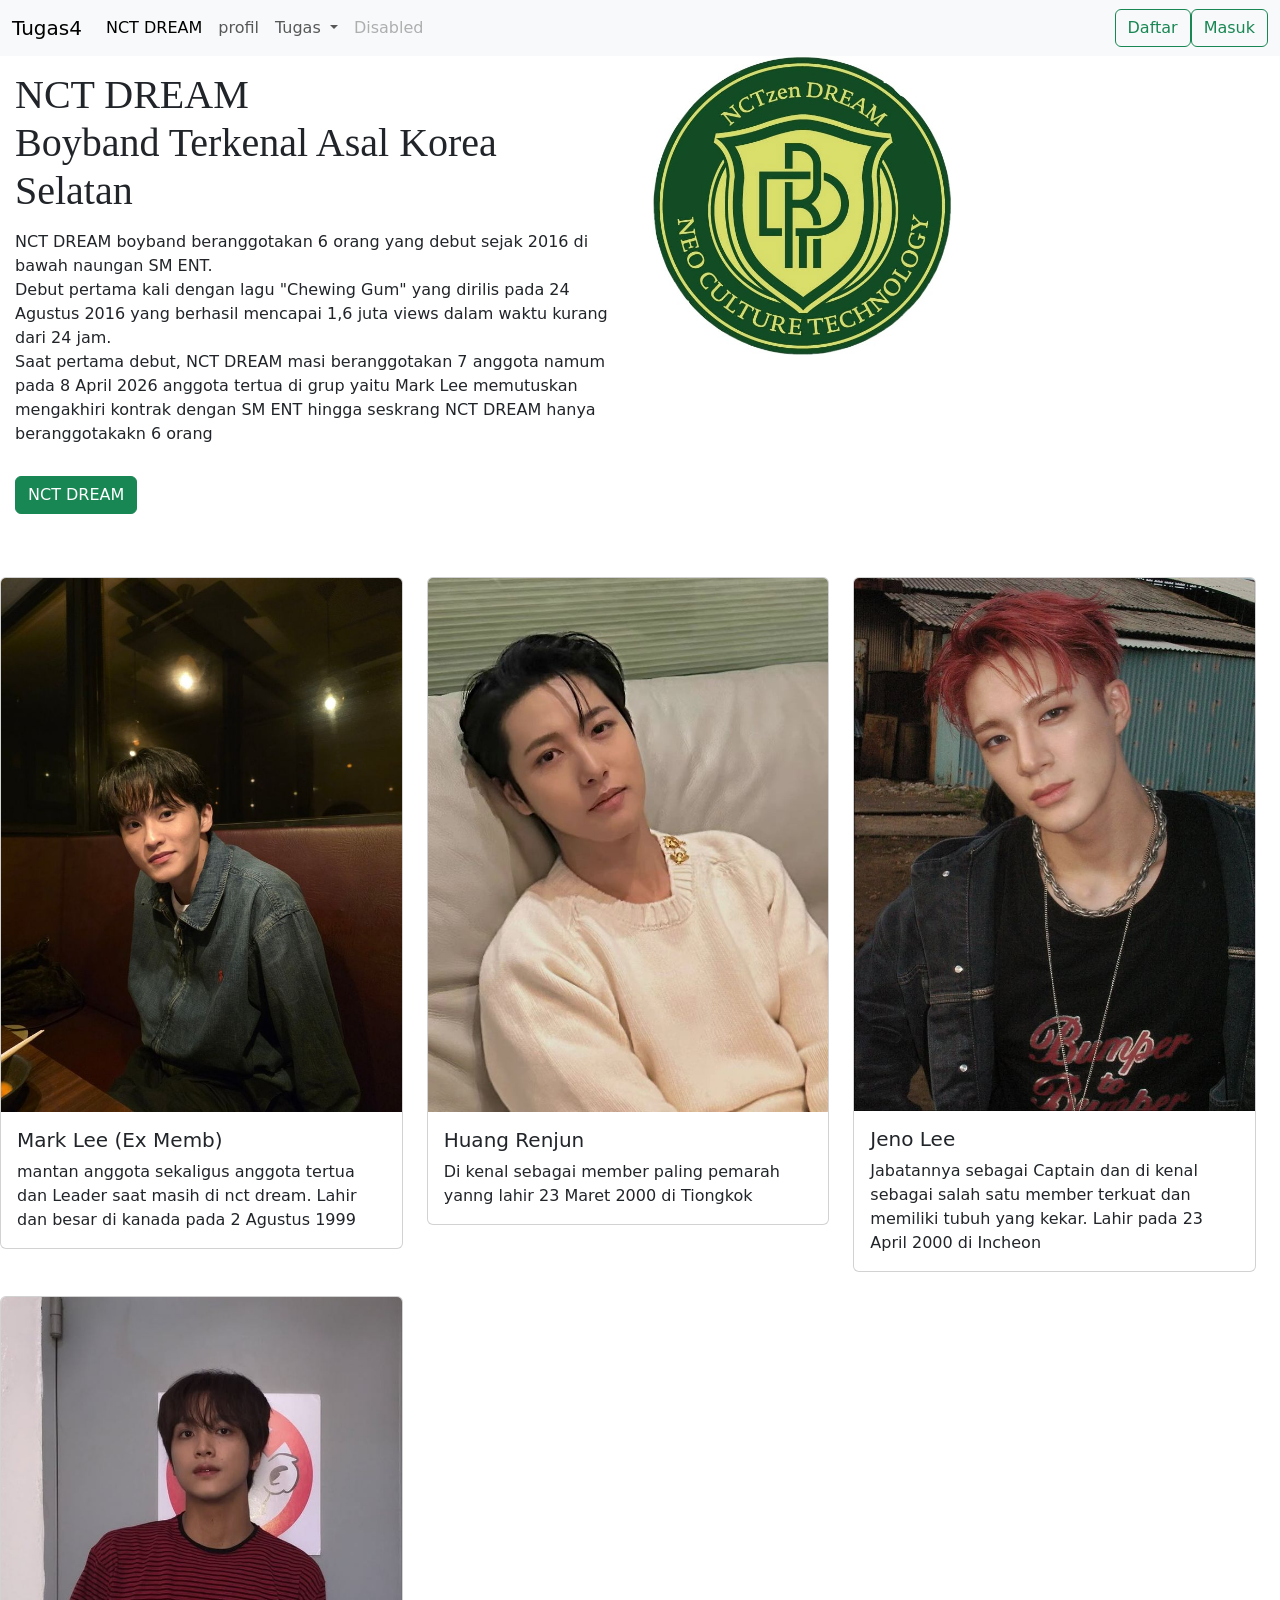
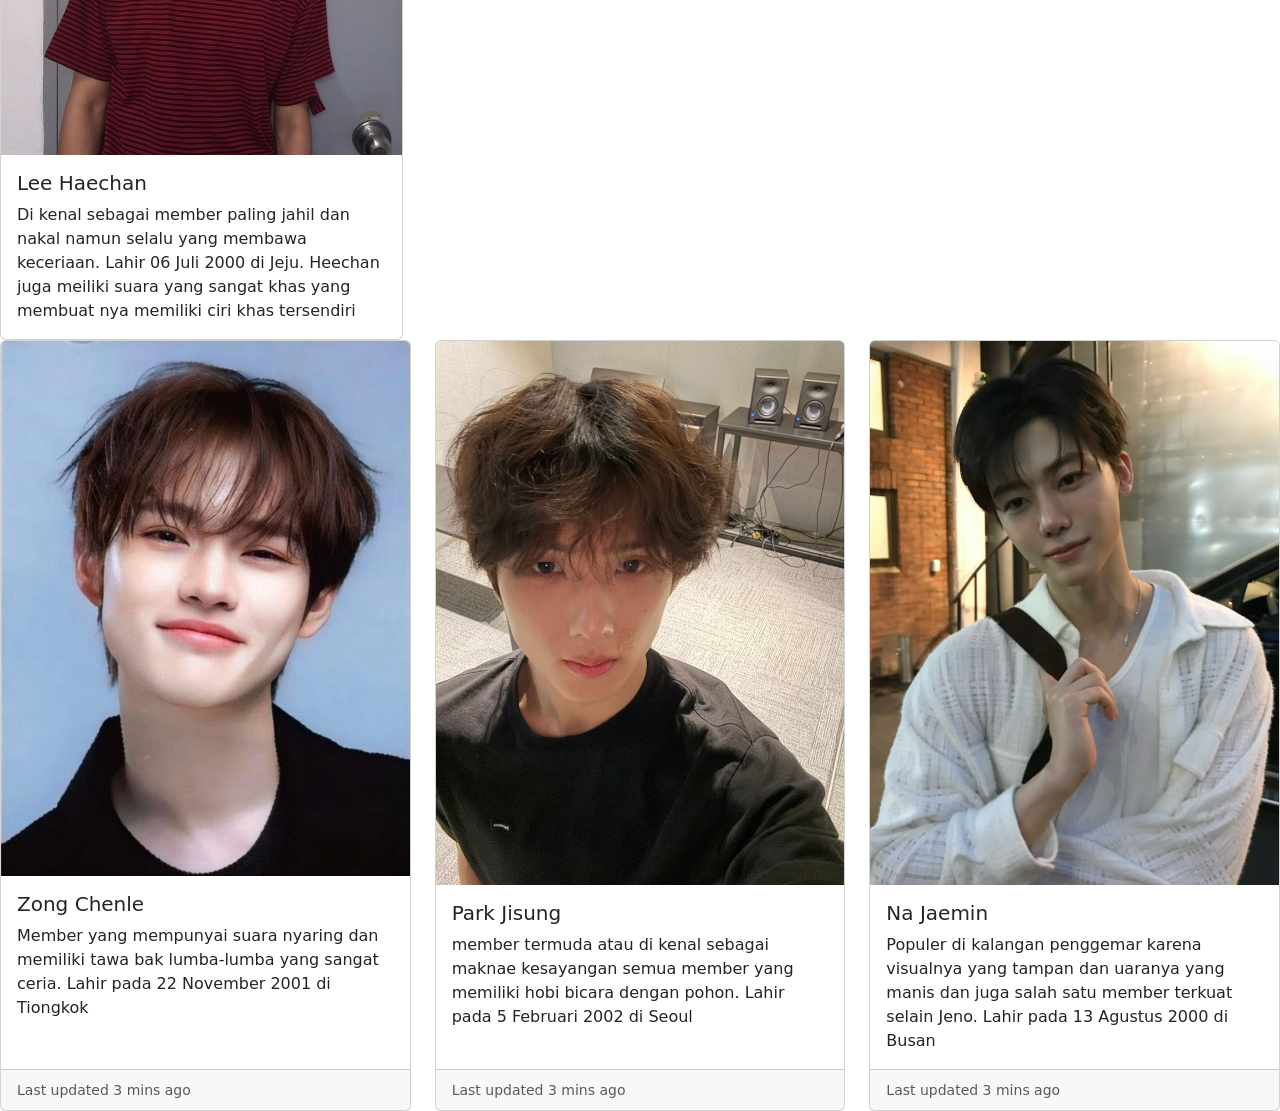
<file: index.html>
<!DOCTYPE html>
<html lang="en">
<head>
    <meta charset="UTF-8">
    <meta name="viewport" content="width=<nav class="navbar navbar-expand-lg bg-body-tertiary">
    <title>Document</title>
    <link rel="stylesheet" href="css/bootstrap.css">
</head>
<body>
    <!-- Navbar -->
    <nav class="navbar navbar-expand-lg bg-body-tertiary">
  <div class="container-fluid">
    <a class="navbar-brand" href="#">Tugas4</a>
    <button class="navbar-toggler" type="button" data-bs-toggle="collapse" data-bs-target="#navbarSupportedContent" aria-controls="navbarSupportedContent" aria-expanded="false" aria-label="Toggle navigation">
      <span class="navbar-toggler-icon"></span>
    </button>
    <div class="collapse navbar-collapse" id="navbarSupportedContent">
      <ul class="navbar-nav me-auto mb-2 mb-lg-0">
        <li class="nav-item">
          <a class="nav-link active" aria-current="page" href="https://www.instagram.com/nct_dream?stkn=MWRvZjZ2em1zaWhudQ==">NCT DREAM</a>
        </li>
        <li class="nav-item">
          <a class="nav-link" href="https://www.instagram.com/mimammamima?stkn=Mjhoamo2Nmo2anF4">profil</a>
        </li>
        <li class="nav-item dropdown">
          <a class="nav-link dropdown-toggle" href="#" role="button" data-bs-toggle="dropdown" aria-expanded="false">
            Tugas
          </a>
          <ul class="dropdown-menu">
            <li><a class="dropdown-item" href="tugas1.html">tugas1</a></li>
            <li><a class="dropdown-item" href="tugas2.html">tugas2</a></li>
            <li><hr class="dropdown-divider"></li>
            <li><a class="dropdown-item" href="tugas3.html">tugas3</a></li>
          </ul>
        </li>
        <li class="nav-item">
          <a class="nav-link disabled" aria-disabled="true">Disabled</a>
        </li>
      </ul>
        <button class="btn btn-outline-success" type="submit">Daftar</button>
        <button class="btn btn-outline-success" type="submit">Masuk</button>
      </form>
    </div>
  </div>
</nav>

<!-- hero icon -->
 <div class="row">
            <div class="col align-self-center">
            <h1 style="font-family: 'lobster', cursive; margin: 15px;">NCT DREAM<br/>Boyband Terkenal Asal Korea Selatan</h1>
            <p style="margin: 15px;">
                NCT DREAM boyband beranggotakan 6 orang yang debut sejak 2016 di bawah naungan SM ENT. <br>
                Debut pertama kali dengan lagu "Chewing Gum" yang dirilis pada 24  Agustus 2016 yang berhasil mencapai 1,6 juta views dalam waktu kurang dari 24 jam. <br>
                Saat pertama debut, NCT DREAM masi beranggotakan 7 anggota namum pada 8 April 2026 anggota tertua di grup yaitu Mark Lee memutuskan mengakhiri kontrak dengan SM ENT hingga seskrang NCT DREAM hanya beranggotakakn 6 orang
            </p>
            <a href="#" class="btn btn-success" style="margin: 15px;">NCT DREAM </a>
            </div>
            <div class="col">
                <img src="nct.jpg" alt="pacarku" width="300">
                </div>
                <div class="row row-cols-1 row-cols-md-3 g-4">
  <div class="col">
    <div class="card">
     <img src="markkk.jpg" class="card-img-top" alt="ex memb">
      <div class="card-body">
        <h5 class="card-title">Mark Lee (Ex Memb)</h5>
        <p class="card-text">mantan anggota sekaligus anggota tertua dan Leader saat masih di nct dream. Lahir dan besar di kanada pada 2 Agustus 1999</p>
      </div>
    </div>
  </div>
  <div class="col">
    <div class="card">
      <img src="renjun.jpg" class="card-img-top" alt="...">
      <div class="card-body">
        <h5 class="card-title">Huang Renjun</h5>
        <p class="card-text">Di kenal sebagai member paling pemarah yanng lahir 23 Maret 2000 di Tiongkok</p>
      </div>
    </div>
  </div>
  <div class="col">
    <div class="card">
      <img src="Jeno.jpg" class="card-img-top" alt="...">
      <div class="card-body">
        <h5 class="card-title">Jeno Lee</h5>
        <p class="card-text">Jabatannya sebagai Captain dan di kenal sebagai salah satu member terkuat dan memiliki tubuh yang kekar. Lahir pada 23 April 2000 di Incheon </p>
      </div>
    </div>
  </div>
  <div class="col">
    <div class="card" style="align-items: center;">
      <img src="PACARKU.jpg" class="card-img-top" alt="..." style="align-items: center;">
      <div class="card-body">
        <h5 class="card-title">Lee Haechan</h5>
        <p class="card-text">Di kenal sebagai member paling jahil dan nakal namun selalu yang membawa keceriaan. Lahir 06 Juli 2000 di Jeju. Heechan juga meiliki suara yang sangat khas yang membuat nya memiliki ciri khas tersendiri</p>
      </div>
    </div>
  </div>
</div>
  <div class="col">
    <div class="card h-100">
      <img src="Chenle.jpg" class="card-img-top" alt="...">
      <div class="card-body">
        <h5 class="card-title">Zong Chenle</h5>
        <p class="card-text">Member yang mempunyai suara nyaring dan memiliki tawa bak lumba-lumba yang sangat ceria. Lahir pada 22 November 2001 di Tiongkok</p>
      </div>
      <div class="card-footer">
        <small class="text-body-secondary">Last updated 3 mins ago</small>
      </div>
    </div>
  </div>
  <div class="col">
    <div class="card h-100">
      <img src="jisung.jpg" class="card-img-top" alt="...">
      <div class="card-body">
        <h5 class="card-title">Park Jisung</h5>
        <p class="card-text">member termuda atau di kenal sebagai maknae kesayangan semua member yang memiliki hobi bicara dengan pohon. Lahir pada 5 Februari 2002 di Seoul</p>
      </div>
      <div class="card-footer">
        <small class="text-body-secondary">Last updated 3 mins ago</small>
      </div>
    </div>
  </div>
  <div class="col">
    <div class="card h-100">
      <img src="jamin.jpg" class="card-img-top" alt="...">
      <div class="card-body">
        <h5 class="card-title">Na Jaemin</h5>
        <p class="card-text">Populer di kalangan penggemar karena visualnya yang tampan dan uaranya yang manis dan juga salah satu member terkuat selain Jeno. Lahir pada 13 Agustus 2000 di Busan</p>
      </div>
      <div class="card-footer">
        <small class="text-body-secondary">Last updated 3 mins ago</small>
      </div>
    </div>
  </div>
</div>
            
        </div>
    </div>
<script src="js/bootstrap.bundle.js"></script>
</body>
</html>
</file>
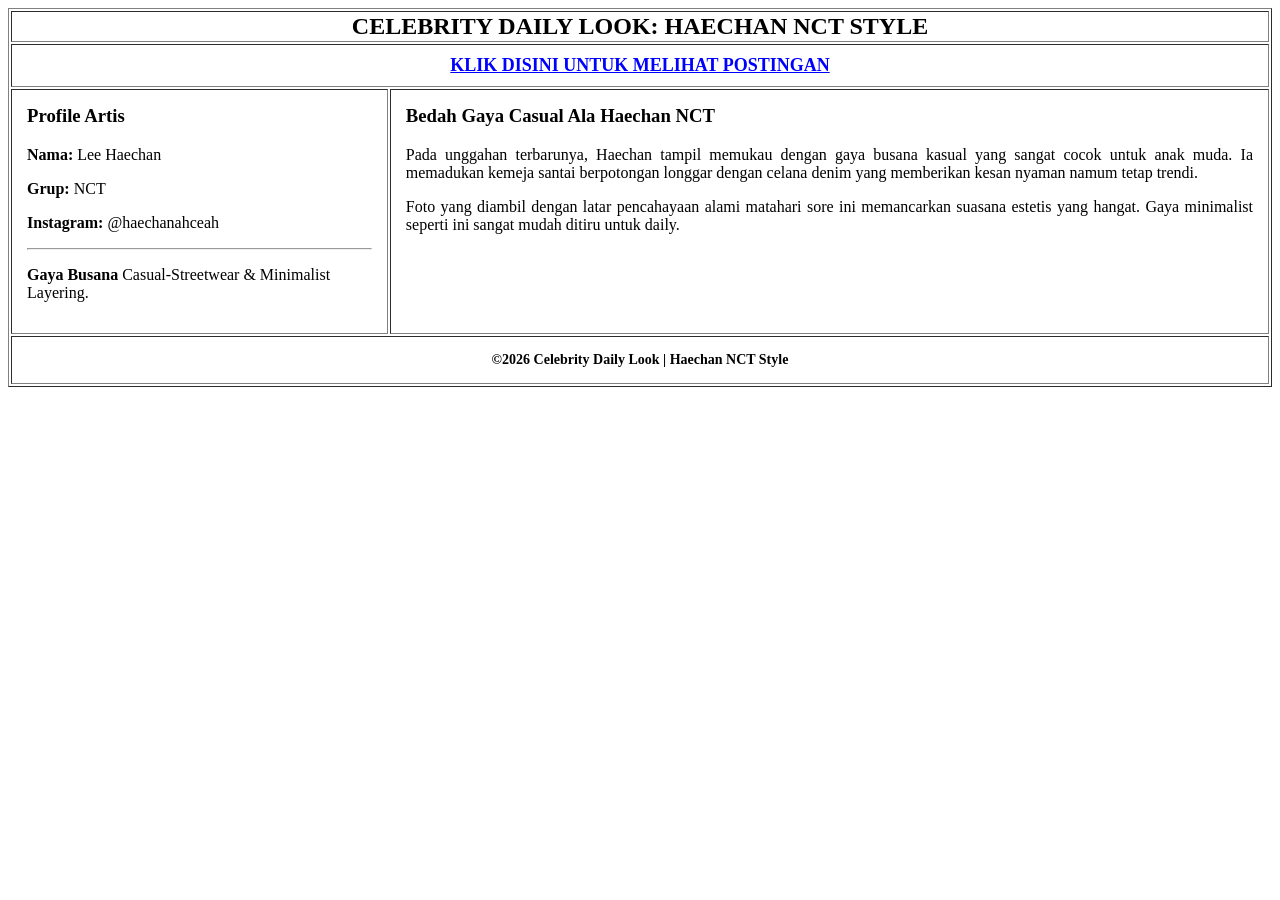
<file: tugas1.html>
<!DOCTYPE html>
<html lang="en">
<head>
    <meta charset="UTF-8">
    <meta name="viewport" content="width=>, initial-scale=1.0">
    <title>Document</title>
</head>
<body>
    <table border="1">
        <tr>
            <th colspan="2" class="header">
                <span style="font-size: 24px; vertical-align: middle;">CELEBRITY DAILY LOOK: HAECHAN NCT STYLE</span>
            </th>
        </tr>
        <tr>
            <td colspan="2" style="text-align: center; padding: 10px;">
                <a href="https://www.instagram.com/p/DcIMO3zlLA9/?img_index=11&igsi=bW52MGY0dnN2MnBu" target="_blank" style="font-size: 18px; font-weight: bold; color: blue;">
                     KLIK DISINI UNTUK MELIHAT POSTINGAN
                </a>
            </td>
        </tr>
        <tr>
            <td width="30%" style="vertical-align: top; padding: 15px;">
                <h3 style="margin-top: 0;">Profile Artis</h3>
                <p><strong>Nama:</strong> Lee Haechan</p>
                <p><strong>Grup:</strong> NCT</p>
                <P><strong>Instagram:</strong> @haechanahceah</P>
                <hr>
                <p><strong>Gaya Busana</strong> Casual-Streetwear & Minimalist Layering.</p>
            </td>
            <td width="70%" style="vertical-align: top; padding: 15px; text-align: justify;">
                <h3 style="margin-top: 0;"> Bedah Gaya Casual Ala Haechan NCT</h3>
                <P>Pada unggahan terbarunya, Haechan tampil  memukau dengan gaya busana kasual yang sangat cocok untuk anak muda. Ia memadukan kemeja santai berpotongan longgar dengan celana denim yang memberikan kesan nyaman namum tetap trendi.</P>
                <p>Foto yang diambil dengan latar pencahayaan alami matahari sore ini memancarkan suasana estetis yang hangat. Gaya minimalist seperti ini sangat mudah ditiru untuk daily.</p>
            </td>
        </tr>
        <tr>
            <td colspan="2" style="text-align: center; padding: 15px; font-size: 14px;">
                <strong>&copy;2026 Celebrity Daily Look | Haechan NCT Style</strong>
            </td>
        </tr>
    </table>
</body>
</html>
</file>
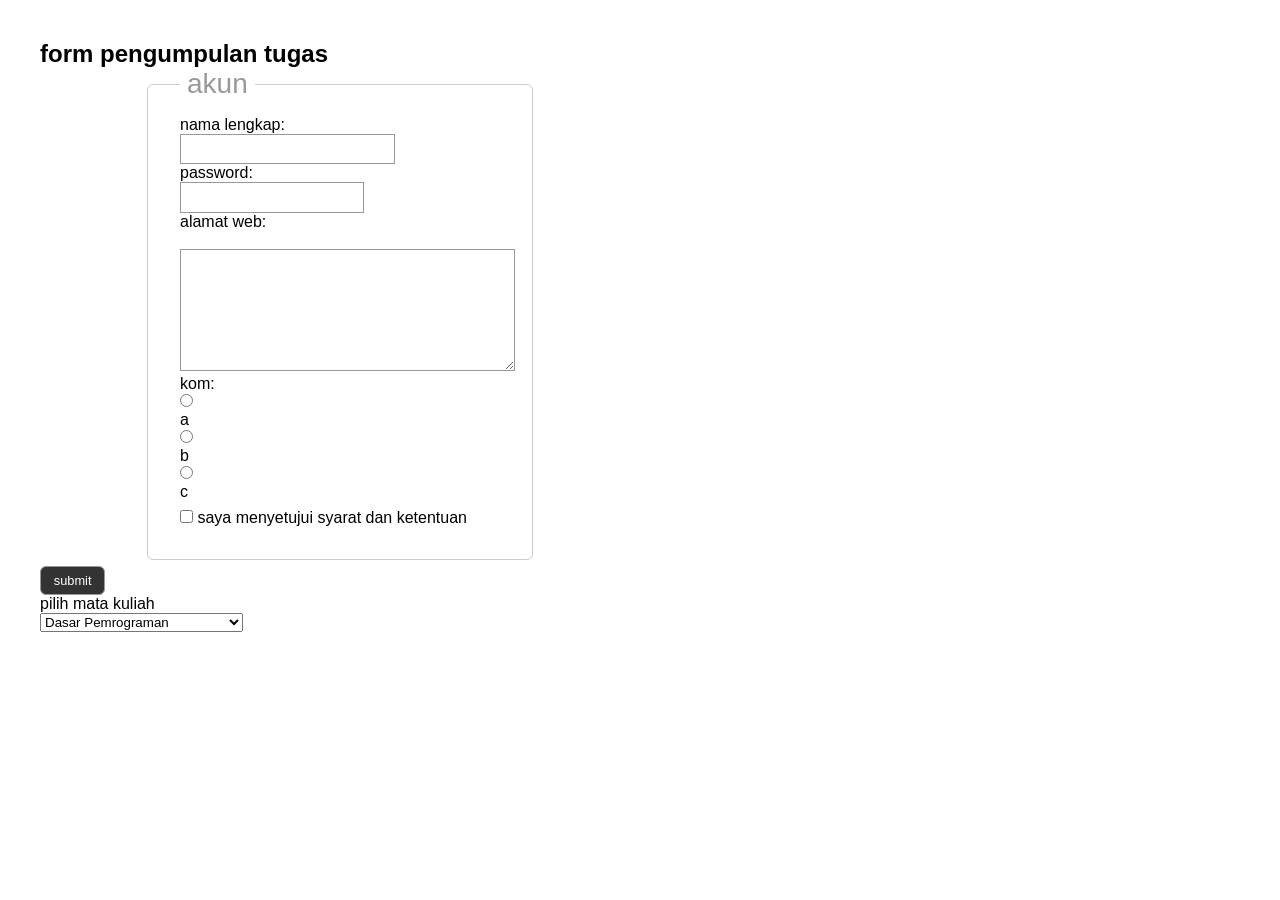
<file: tugas2.html>
<!DOCTYPE html>
<html lang="en">
<head>
    <meta charset="UTF-8">
    <meta name="viewport" content="width=device-width, initial-scale=1.0">
    <title>Tugas2</title>
    <link rel="stylesheet" href="form.css">
</head>
<body style="margin: 40px;">
   <h2>form pengumpulan tugas</h2>
    <form action="#" style="width: 50%;">
       <fieldset style="margin-bottom: 1%;">
        <legend>akun</legend>

         <div class="form-group">
            <label for="nama">nama lengkap:</label>
            <input type="text" name="nama" id="nama">
        </div>

        <div class="form-group">
            <label for="pass">password:</label>
            <input type="confirm-password" id="pass" name="password">
        </div>
       
       <div class="form-group">
         <label for="alamat">alamat web:</label><br>
         <textarea name="alamat" id="alamat" rows="3" cols="30" ></textarea>
       </div>

        <div class="form-group" style="align-items: flex-start;">
            <label>kom:</label>
            <div class="option-group">
                  <input type="radio" id="a" name="kelas" value="a">
                  <label for="a">a</label>
            </div>

            <div class="form-group" style="align-items: flex-start;">

                  <input type="radio" id="b" name="kelas" value="b">
                  <label for="b">b</label>
            </div>

            <div class="form-group">
                  <input type="radio" id="c" name="kelas" value="c">
                  <label for="c">c</label>
            </div>
        </div>

        <P>
        <div class="checks">
               <input type="checkbox" name="setuju" value="setuju">
               <label>saya menyetujui syarat dan ketentuan</label>
        </div>
        </P>
       
        </div>
       </fieldset>
       

        <p>
            <div class="form-group">
                 <input type="submit" value="submit">
        </p>

        <label for="mata kuliah"> pilih mata kuliah</label>
        <select name="mata kuliah" id="mata kuliah">
           <option value="Dasar Pemrograman">Dasar Pemrograman</option>
           <option value="Pemrograman Web">Pemrograman Web</option>
           <option value="Pengantar Teknologi Informasi">Pengantar Teknologi Informasi</option>  
        </select>
           

        
    </form>
</body>
</html>
</file>
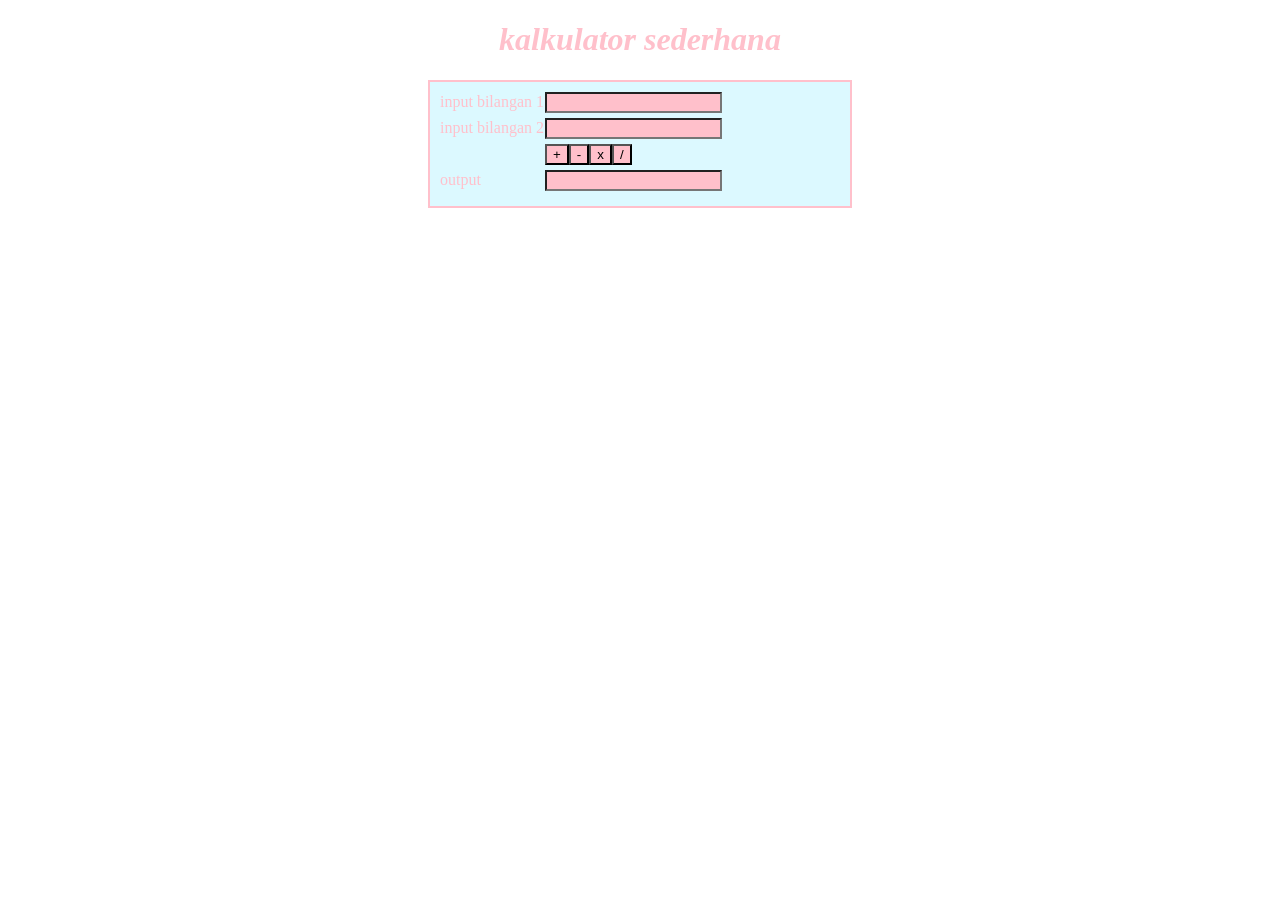
<file: tugas3.html>
<!DOCTYPE html>
<html lang="en">
<head>
    <meta charset="UTF-8">
    <meta name="viewport" content="width=device-width, initial-scale=1.0">
    <title>tugas 3</title>
    <style>
        .letak {
            border: 2px solid;
            padding: 10px;
            color: pink;
            background-color: rgb(220, 249, 255);
            max-width: 400px;
            margin: 20px auto;
        }
        .posisi {
            margin-bottom: 5px;
            display: flex;
            align-items: center;
        }
        .posisi label {
            width: 105px;
        }
    </style>
</head>
<body>
    <h1 style="color: pink; font-style: oblique; text-align: center;">kalkulator sederhana</h1>
        <div class="letak">
            <form name="kalkulator">
                <div class="posisi">
                    <label for="bil1">input bilangan 1</label>
                    <input style="background-color: pink;" type="number" name="bil1" id="bill1">
                </div>

                <div class="posisi">
                    <label for="bil2">input bilangan 2</label>
                    <input style="background-color: pink;" type="number" name="bil2" id="bill2">
                </div>

            <div class="posisi">
                <span style="width: 105px; display: inline-block;"></span>
                <button style="background-color: pink;" onclick="hitung('+')" type="button" name="btnSubmit">+</button>
                <button style="background-color: pink;" onclick="hitung('-')" type="button" name="btnSubmit">-</button>
                <button style="background-color: pink;" onclick="hitung('*')" type="button" name="btnSubmit">x</button>
                <button style="background-color: pink;" onclick="hitung('/')" type="button" name="btnSubmit">/</button>
            </div>

            <div class="posisi">
                <label for="output">output</label>
                <input style="background-color: pink;" type="text" name="output" id="output">
            </div>



            <script>
                function hitung(operator) {
                    let bil1 = parseFloat(document.kalkulator.bill1.value)
                    let bil2 = parseFloat(document.kalkulator.bill2.value)
                    let hasil = 0

                    if (operator === '+'){
                        hasil = bil1 + bil2;
                    } else if(operator === '-') {
                        hasil = bil1 - bil2;
                    } else if (operator ==='*') {
                        hasil = bil1 * bil2;
                    } else if (operator === '/') {
                        if (bil2 === 0) {
                            hasil = "gak bisa di bagi nol loh yaa"
                        } else{
                            hasil = bil1 / bil2;
                        }
                    }
                    document.kalkulator.output.value = hasil;
                }
            </script>

            </form>
        </div>
</body>
</html>
</file>
<file: form.css>
*   {
    margin:0;
    padding: 0;
    font-family: 'Lato', sans-serif;
}

/* Fieldset dan legend */
 fieldset {
    margin: 2em 0;
    padding: 1em 2em;
    border: solid 1px #ccc;
    border-radius: 6px;
    min-width: 200px;
}

 legend {
    font-size: 1.25em;
    padding: 0 .25em;
    color: #999;
}

/* Labels */
 label{
    display: block;
    margin-top: 1em;
}

 .checks label {
        margin-top: 0;
    }

 label:first-of-type {
    margin-top: 0;
}

/* Input dan textarea  */
 input {
    padding: .5em;
    border: solid 1px #999;
}

 input[type="email"],  input[type="text"] {
    width: 15em;
}

 textarea {
    min-height: 8em;
    min-width: 100%;
    padding: .5em;
    border: solid 1px #999;
}

/* radio buttons and checkboxes */
 .checks {
    margin-bottom: 1em;
}

 .checks p {
    margin-bottom: 0;
}

/* Submit Button */
 input[type="submit"] {
    padding: .5em 1em;
    border-radius: 6px;
    background-color: #333;
    color: #fff;
    font-family: 'Lato', sans-serif;
    font-size: .8em;
}

/* Large screen rules */
@media screen and (min-width: 430px) {
     legend {
        font-size: 1.75em;
    }
    
     fieldset {
        width: 40%;
        min-width: 320px;
         margin: auto;
    }
    
     .checks label {
        display: inline-block; 
        padding-top: .5em;
        margin-top: 0;
        margin-right: .5em;
    }
}
</file>
